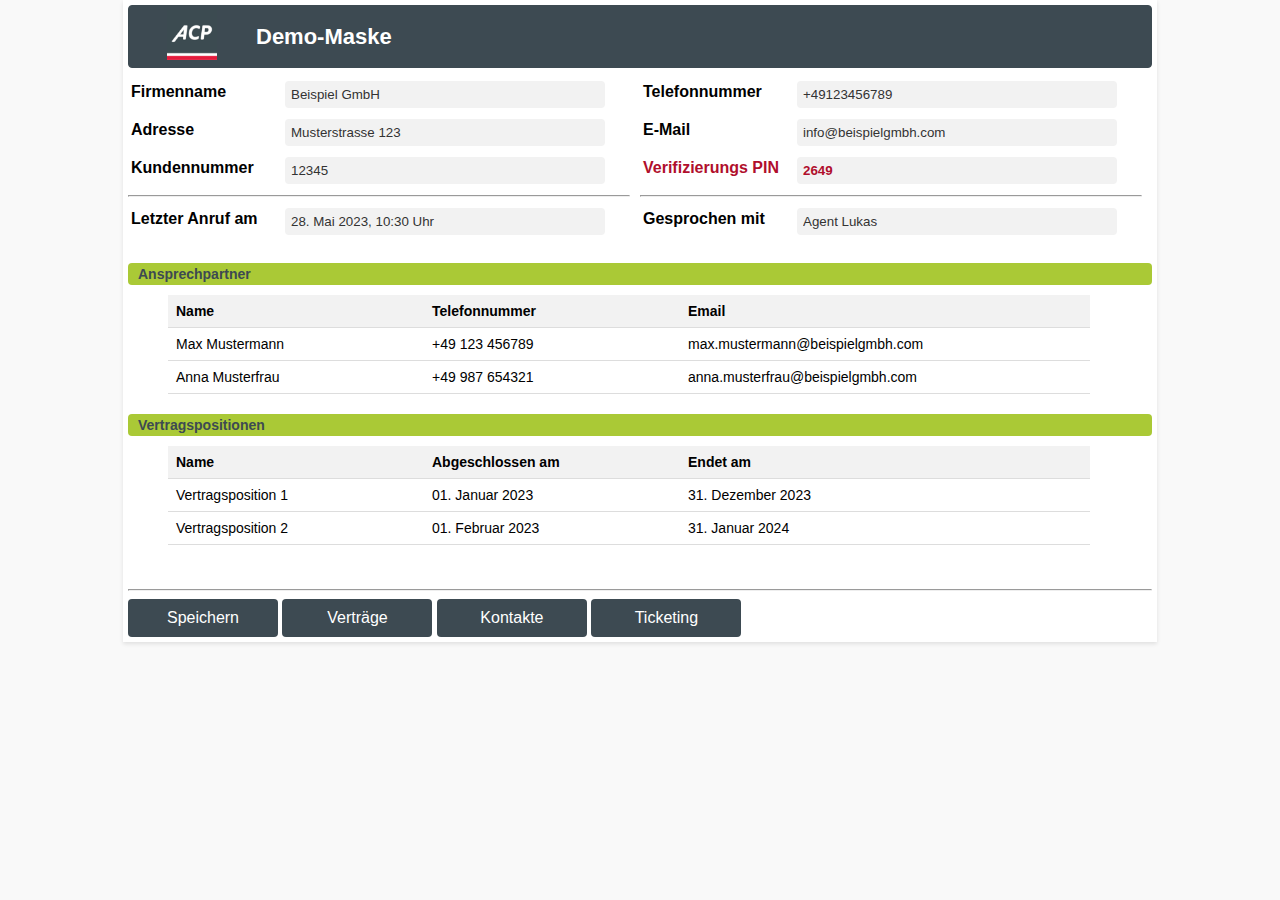
<file: Kunde.html>
<!DOCTYPE html>
<html>
<head>
  <title>ACP DemoCRM</title>
  <style>
    body {
      font-family: Arial, sans-serif;
      background-color: #f9f9f9;
      margin: 0;
      padding: 0;
    }

    .container {
      max-width: 1024px;
      margin: 0 auto;
      padding: 5px;
      background-color: #fff;
      box-shadow: 0 2px 4px rgba(0, 0, 0, 0.1);
    }

    .header {
      text-align: center;
      margin-bottom: 10px;
    }
	
	.myhead {
	  border: 1px solid #3D4A52;
	  background: #3D4A52;
	  color: #fff;
	  border-radius: 4px;
	}

    h1 {
      color: #fff;
	  font-size: 22px;
    }
	
	h2 {
      color: #3D4A52;
	  font-size: 14px;
	  font-weight: bold;
	  background-color: #AAC936;
	  padding: 3px;
	  padding-left: 10px;
	  border-radius: 4px;
    }

    .form-group {
      margin-bottom: 5px;
    }

    label {
      display: block;
      font-weight: bold;
	  font-size: 16px;
      margin-bottom: 5px;
	  display: inline-block;
    }

    .readonly-field {
      background-color: #f2f2f2;
      padding: 6px;
      border: none;
      border-radius: 4px;
      color: #333;
      width: 90%;
    }

    .readonly-field_bold {
      background-color: #f2f2f2;
      padding: 6px;
      border: none;
      border-radius: 4px;
      color: #b00e2c;
      font-weight: bold;
      width: 90%;
    }

    .sub-section {
      margin-top: 20px;
    }

    .sub-section h2 {
      /*color: #3D4A52;*/
      margin-bottom: 10px;
    }

    .contact-persons-table {
      width: 90%;
      border-collapse: collapse;
	  margin-left: 40px;
    }

    .contact-persons-table th{
      padding: 8px;
	  text-align: left;
      border-bottom: 1px solid #ddd;
	  font-size: 14px;
	  background-color: #f2f2f2;
    }
	
    .contact-persons-table td {
      padding: 8px;
	  text-align: left;
      border-bottom: 1px solid #ddd;
	  font-size: 14px;
    }

    button {
      background-color: #3D4A52;
      color: white;
      padding: 10px 20px;
      border: none;
      cursor: pointer;
      font-size: 16px;
      border-radius: 4px;
      transition: background-color 0.3s ease;
	  width: 150px;
    }

    button:hover {
      background-color: #AAC936;
	  color: #3D4A52;
	  font-weight: bold;
    }

    .column {
      width: 50%;
      float: left;
      box-sizing: border-box;
      padding-right: 10px;
    }

    @media (max-width: 600px) {
      .column {
        width: 100%;
        padding-right: 0;
      }
    }
  </style>
  <script>
    // Holt den gesamten Querystring der URL (param1=hallo&param2=echo)
    const queryString = window.location.search;
    
    // Extrahiert aus dem Querystring einzelne Parameter
    const urlParams = new URLSearchParams(queryString);
      
    // Liest mit .get() die Werte der Parameter aus
    const sAnrufer = urlParams.get('sAnrufer').replace("+", "%2B");
    
    //sAnrufer=sAnrufer.replace("+", "%2B");

    var DBconURL = 'https://webexdb.swsnet.de/rest/webexcc/a395418d-20c8-4b1b-b3a4-65081aeb359d?sAnrufer='+sAnrufer;

    var myHeaders = new Headers();
    myHeaders.append("Cookie", "JSESSIONID=30B05B948B696117347EA0E8774E0865");
    //myHeaders.append("Access-Control-Allow-Origin", "http://is-passau.de");

    var requestOptions = {
      method: 'GET',
      /*mode: "no-cors",*/
      headers: myHeaders,
      redirect: 'follow'
    };
    
    /*
    fetch(DBconURL, requestOptions)
      .then(result => {
        //alert(result);
        //document.getElementById("content").innerHTML = 'result: '+result;        
        document.getElementById("sanrufer").value = sAnrufer.replace("%2B", "+");
        alert('yeah');
                
        alert(response.json());
        console.log(response.json());
        
      })
      .catch(error => {
        document.getElementById("sanrufer").value = sAnrufer.replace("%2B", "+");
        alert('error', error);        
      });    
    */
    /*
    const response = fetch(DBconURL, requestOptions);
    const jsonData = response.json();
    alert(jsonData);
    */
    async function AskDBcon() 
    {
      try
      {
          const response = await fetch(DBconURL, requestOptions);
          const jsonData = await response.json();
          console.log(jsonData);

          document.getElementById("mylasttime").value = jsonData.mylasttime;
          document.getElementById("mylastagent").value = jsonData.sagentemail;
      }
      catch(error)
      {

      }
      document.getElementById("sanrufer").value = sAnrufer.replace("%2B", "+");
    }
    AskDBcon();    
    
  </script>
</head>
<body>
  <div class="container">
    <div class="header">
	  <!--<table class=myhead width="100%"><tr><td width=120><img src='https://wxcc1.demos.efa.ai/images/ACP_logo.png' border=0 width=50></td><td align=left><h1>Demo-Maske</h1></td></tr></table>-->
		<table class=myhead width="100%"><tr><td width=120><img src='https://griasbecka.github.io/WxCC_AI_Expert/ACP_logo.png' border=0 width=50></td><td align=left><h1>Demo-Maske</h1></td></tr></table>
    </div>
    <div class="upper-section">
      <div class="column">
        <form>
          <div class="form-group">
            <table border=0 width="100%"><tr><td width=150><label for="company">Firmenname</label></td><td><input type="text" id="company" name="company" class="readonly-field" value="Beispiel GmbH"></td></tr></table>
          </div>
          <div class="form-group">
            <table border=0 width="100%"><tr><td width=150><label for="company">Adresse</label></td><td><input type="text" id="company" name="company" class="readonly-field" value="Musterstrasse 123"></td></tr></table>			
          </div>
          <div class="form-group">
            <table border=0 width="100%"><tr><td width=150><label for="company">Kundennummer</label></td><td><input type="text" id="company" name="company" class="readonly-field" value="12345"></td></tr></table>
          </div>
          <hr>
          <div class="form-group">
            <table border=0 width="100%"><tr><td width=150><label for="company">Letzter Anruf am</label></td><td><input type="text" id="mylasttime" name="mylasttime" class="readonly-field" value="28. Mai 2023, 10:30 Uhr"></td></tr></table>
          </div>
        </form>
      </div>
      <div class="column">
        <form>
          <div class="form-group">		  
            <table border=0 width="100%"><tr><td width=150><label for="company">Telefonnummer</label></td><td><input type="text" id="sanrufer" name="sanrufer" class="readonly-field" value="+49123456789"></td></tr></table>
          </div>
          <div class="form-group">
            <table border=0 width="100%"><tr><td width=150><label for="company">E-Mail</label></td><td><input type="text" id="company" name="company" class="readonly-field" value="info@beispielgmbh.com"></td></tr></table>
          </div>
          <div class="form-group">
            <table border=0 width="100%"><tr><td width=150><label for="company"><font color=#b00e2c>Verifizierungs PIN</font></label></td><td><input type="text" id="company" name="company" class="readonly-field_bold" value="2649"></td></tr></table>
          </div>
          <hr>
          <div class="form-group">
            <table border=0 width="100%"><tr><td width=150><label for="company">Gesprochen mit</label></td><td><input type="text" id="mylastagent" name="mylastagent" class="readonly-field" value="Agent Lukas"></td></tr></table>
          </div>
        </form>
      </div>
      <div style="clear: both;"></div>
    </div>
    <div class="sub-section">
      <h2>Ansprechpartner</h2>
      <table class="contact-persons-table">
        <thead>
          <tr>
            <th width=240>Name</th>
            <th width=240>Telefonnummer</th>
            <th>Email</th>
          </tr>
        </thead>
        <tbody>
          <tr>
            <td>Max Mustermann</td>
            <td>+49 123 456789</td>
            <td>max.mustermann@beispielgmbh.com</td>
          </tr>
          <tr>
            <td>Anna Musterfrau</td>
            <td>+49 987 654321</td>
            <td>anna.musterfrau@beispielgmbh.com</td>
          </tr>
        </tbody>
      </table>
    </div>	
    <div class="sub-section">
      <h2>Vertragspositionen</h2>
      <table class="contact-persons-table">
        <thead>
          <tr>
            <th width=240>Name</th> 
            <th width=240>Abgeschlossen am</th>
            <th>Endet am</th>
          </tr>
        </thead>
        <tbody>
          <tr>
            <td>Vertragsposition 1</td>
            <td>01. Januar 2023</td>
            <td>31. Dezember 2023</td>
          </tr>
          <tr>
            <td>Vertragsposition 2</td>
            <td>01. Februar 2023</td>
            <td>31. Januar 2024</td>
          </tr>
        </tbody>
      </table>
    </div>
	<br><br><hr>
    <div class="footer">
      <button type="submit" disabled>Speichern</button> <button type="submit" disabled>Vertr&auml;ge</button> <button type="submit" disabled>Kontakte</button> <button type="submit" disabled>Ticketing</button>
    </div>
  </div>
  <div id="content"></div>
</body>
</html>
</file>
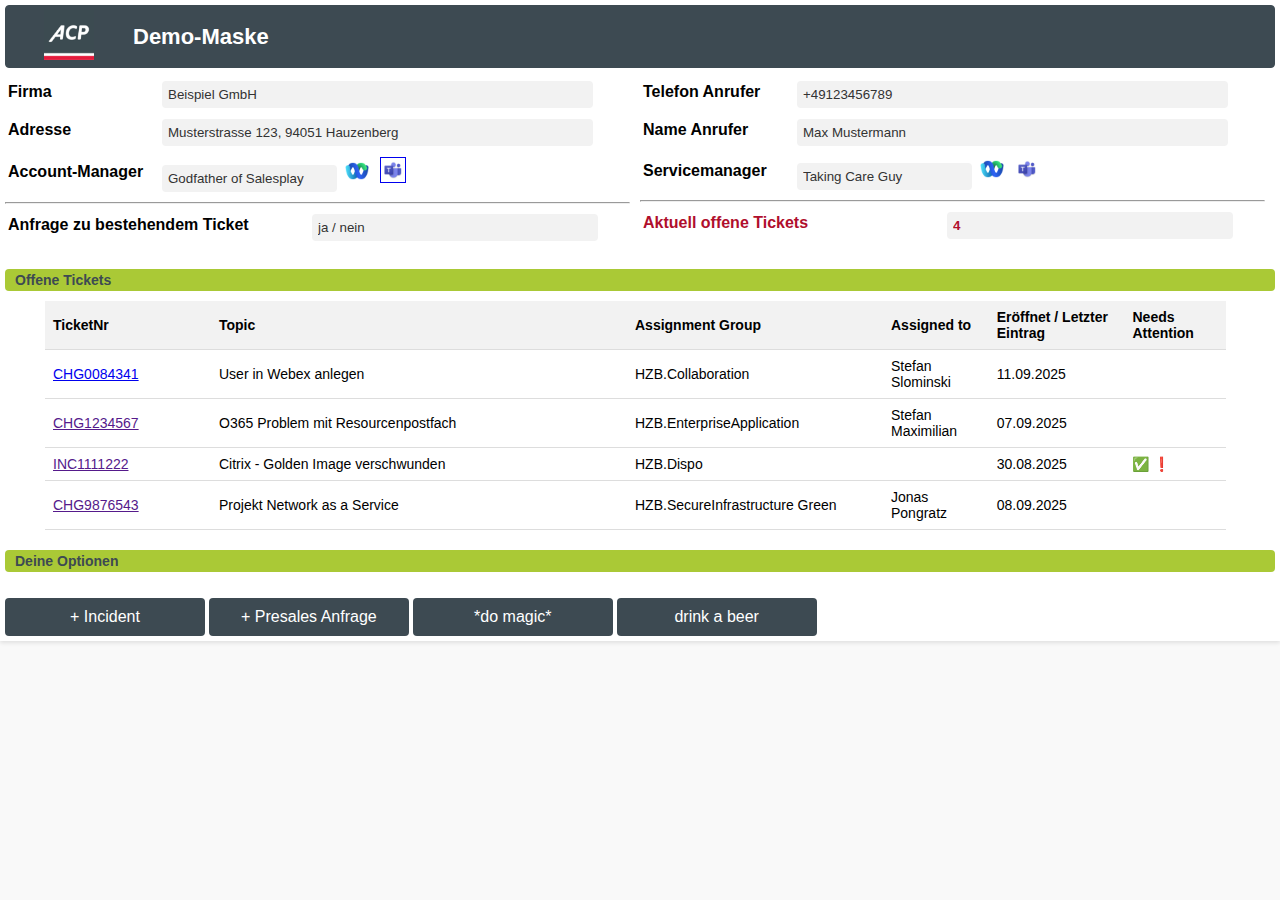
<file: snow.html>
<!DOCTYPE html>
<html>
<head>
  <title>ACP DemoCRM</title>
  <style>
    body {
      font-family: Arial, sans-serif;
      background-color: #f9f9f9;
      margin: 0;
      padding: 0;
	  font-size: 14px;
    }

    .container {
      max-width: 1600px;
      margin: 0 auto;
      padding: 5px;
      background-color: #fff;
      box-shadow: 0 2px 4px rgba(0, 0, 0, 0.1);
    }

    .header {
      text-align: center;
      margin-bottom: 10px;
    }
	
	.myhead {
	  border: 1px solid #3D4A52;
	  background: #3D4A52;
	  color: #fff;
	  border-radius: 4px;
	}

    h1 {
      color: #fff;
	  font-size: 22px;
    }
	
	h2 {
      color: #3D4A52;
	  font-size: 14px;
	  font-weight: bold;
	  background-color: #AAC936;
	  padding: 3px;
	  padding-left: 10px;
	  border-radius: 4px;
    }

    .form-group {
      margin-bottom: 5px;
    }

    label {
      display: block;
      font-weight: bold;
	  font-size: 16px;
      margin-bottom: 5px;
	  display: inline-block;
    }

    .readonly-field {
      background-color: #f2f2f2;
      padding: 6px;
      border: none;
      border-radius: 4px;
      color: #333;
      width: 90%;
    }
	
	.readonly-field-small {
      background-color: #f2f2f2;
      padding: 6px;
      border: none;
      border-radius: 4px;
      color: #333;
      width: 87%;
    }
	
	.readonly-field-extrasmall {
      background-color: #f2f2f2;
      padding: 6px;
      border: none;
      border-radius: 4px;
      color: #333;
      width: 35%;
    }

    .readonly-field_bold {
      background-color: #f2f2f2;
      padding: 6px;
      border: none;
      border-radius: 4px;
      color: #b00e2c;
      font-weight: bold;
      width: 90%;
    }
	
	.readonly-field_bold-small {
      background-color: #f2f2f2;
      padding: 6px;
      border: none;
      border-radius: 4px;
      color: #b00e2c;
      font-weight: bold;
      width: 87%;
    }

    .sub-section {
      margin-top: 20px;
    }

    .sub-section h2 {
      /*color: #3D4A52;*/
      margin-bottom: 10px;
    }

    .contact-persons-table {
      width: 93%;
      border-collapse: collapse;
	  margin-left: 40px;
    }

    .contact-persons-table th{
      padding: 8px;
	  text-align: left;
      border-bottom: 1px solid #ddd;
	  font-size: 14px;
	  background-color: #f2f2f2;
    }
	
    .contact-persons-table td {
      padding: 8px;
	  text-align: left;
      border-bottom: 1px solid #ddd;
	  font-size: 14px;
	  vertical-align: middle;
    }

    button {
      background-color: #3D4A52;
      color: white;
      padding: 10px 20px;
      border: none;
      cursor: pointer;
      font-size: 16px;
      border-radius: 4px;
      transition: background-color 0.3s ease;
	  width: 200px;
    }

    button:hover {
      background-color: #AAC936;
	  color: #3D4A52;
	  font-weight: bold;
    }

    .column {
      width: 50%;
      float: left;
      box-sizing: border-box;
      padding-right: 10px;
    }

    @media (max-width: 600px) {
      .column {
        width: 100%;
        padding-right: 0;
      }
    }
  </style>
  <script>
    // Holt den gesamten Querystring der URL (param1=hallo&param2=echo)
    const queryString = window.location.search;
    
    // Extrahiert aus dem Querystring einzelne Parameter
    const urlParams = new URLSearchParams(queryString);
      
    // Liest mit .get() die Werte der Parameter aus
    const sAnrufer = urlParams.get('sAnrufer').replace("+", "%2B");
    
    //sAnrufer=sAnrufer.replace("+", "%2B");

    var DBconURL = 'https://webexdb.swsnet.de/rest/webexcc/a395418d-20c8-4b1b-b3a4-65081aeb359d?sAnrufer='+sAnrufer;

    var myHeaders = new Headers();
    myHeaders.append("Cookie", "JSESSIONID=30B05B948B696117347EA0E8774E0865");
    //myHeaders.append("Access-Control-Allow-Origin", "http://is-passau.de");

    var requestOptions = {
      method: 'GET',
      /*mode: "no-cors",*/
      headers: myHeaders,
      redirect: 'follow'
    };
    
    /*
    fetch(DBconURL, requestOptions)
      .then(result => {
        //alert(result);
        //document.getElementById("content").innerHTML = 'result: '+result;        
        document.getElementById("sanrufer").value = sAnrufer.replace("%2B", "+");
        alert('yeah');
                
        alert(response.json());
        console.log(response.json());
        
      })
      .catch(error => {
        document.getElementById("sanrufer").value = sAnrufer.replace("%2B", "+");
        alert('error', error);        
      });    
    */
    /*
    const response = fetch(DBconURL, requestOptions);
    const jsonData = response.json();
    alert(jsonData);
    */
    async function AskDBcon() 
    {
      try
      {
		/*
          const response = await fetch(DBconURL, requestOptions);
          const jsonData = await response.json();
          console.log(jsonData);
		*/
          document.getElementById("mylasttime").value = jsonData.mylasttime;
          document.getElementById("mylastagent").value = jsonData.sagentemail;
      }
      catch(error)
      {

      }
      document.getElementById("sanrufer").value = sAnrufer.replace("%2B", "+");
    }
    AskDBcon();    
    
  </script>
</head>
<body>
  <div class="container">
    <div class="header">
	  <!--<table class=myhead width="100%"><tr><td width=120><img src='https://wxcc1.demos.efa.ai/images/ACP_logo.png' border=0 width=50></td><td align=left><h1>Demo-Maske</h1></td></tr></table>-->
		<table class=myhead width="100%"><tr><td width=120><img src='https://griasbecka.github.io/WxCC_AI_Expert/ACP_logo.png' border=0 width=50></td><td align=left><h1>Demo-Maske</h1></td></tr></table>
    </div>
    <div class="upper-section">
      <div class="column">
        <form>
          <div class="form-group">
            <table border=0 width="100%"><tr><td width=150><label for="company">Firma</label></td><td><input type="text" id="company" name="company" class="readonly-field" value="Beispiel GmbH"></td></tr></table>
          </div>
          <div class="form-group">
            <table border=0 width="100%"><tr><td width=150><label for="company">Adresse</label></td><td><input type="text" id="company" name="company" class="readonly-field" value="Musterstrasse 123, 94051 Hauzenberg"></td></tr></table>			
          </div>	
		  <div class="form-group">
            <table border=0 width="100%"><tr><td width=150><label for="company">Account-Manager</label></td><td valign=middle><input type="text" id="mylasttime" name="mylasttime" class="readonly-field-extrasmall" value="Godfather of Salesplay">
				&nbsp;<a href='webexteams://im?email=stefan.slominski@acp.de'><img src='webex.png' border=0 width=24></a>
				&nbsp;&nbsp;<a href='https://teams.microsoft.com/l/chat/0/0?users=stefan.slominski@acp.de' target=_blank><img src='teams.png' border=1 width=24></a>
			</td></tr></table>
          </div>		  
			<hr>		  
          <div class="form-group">
            <table border=0 width="100%"><tr><td width=300><label for="company">Anfrage zu bestehendem Ticket</label></td><td><input type="text" id="company" name="company" class="readonly-field-small" value="ja / nein"></td></tr></table>
          </div> 
        </form>
      </div>
      <div class="column">
        <form>
          <div class="form-group">		  
            <table border=0 width="100%"><tr><td width=150><label for="company">Telefon Anrufer</label></td><td><input type="text" id="sanrufer" name="sanrufer" class="readonly-field" value="+49123456789"></td></tr></table>
          </div>
          <div class="form-group">
            <table border=0 width="100%"><tr><td width=150><label for="company">Name Anrufer</label></td><td><input type="text" id="company" name="company" class="readonly-field" value="Max Mustermann"></td></tr></table>
          </div>		  
          <div class="form-group">
            <table border=0 width="100%"><tr><td width=150><label for="company">Servicemanager</label></td><td><input type="text" id="mylastagent" name="mylastagent" class="readonly-field-extrasmall" value="Taking Care Guy">
				&nbsp;<a href='webexteams://im?email=stefan.slominski@acp.de'><img src='webex.png' border=0 width=24></a>
				&nbsp;&nbsp;<a href='https://teams.microsoft.com/l/chat/0/0?users=stefan.slominski@acp.de' target=_blank><img src='teams.png' border=0 width=24></a>
			</td></tr></table>
          </div>
			<hr>
          <div class="form-group">
            <table border=0 width="100%"><tr><td width=300><label for="company"><font color=#b00e2c>Aktuell offene Tickets</font></label></td><td><input type="text" id="company" name="company" class="readonly-field_bold-small" value="4"></td></tr></table>
          </div>
        </form>
      </div>
      <div style="clear: both;"></div>
    </div>
    <div class="sub-section">
      <h2>Offene Tickets</h2>
      <table class="contact-persons-table">
        <thead>
          <tr>
            <th width=150>TicketNr</th>
			<th width=400>Topic</th>
            <th width=240>Assignment Group</th>
            <th>Assigned to</th>
			<th>Eröffnet / Letzter Eintrag</th>
			<th>Needs Attention</th>
          </tr>
        </thead>
        <tbody>
          <tr>
            <td><a href='https://acpprod.service-now.com/change_request.do?sys_id=1daae53283db5e50f5ae9cdfeeaad32c&sysparm_record_target=task&sysparm_record_row=5&sysparm_record_rows=8&sysparm_record_list=active%3Dtrue%5Eassigned_toDYNAMIC90d1921e5f510100a9ad2572f2b477fe%5EstateNOT+IN3%2C4%2C7%2C8%2C5%2C6%5EORDERBYshort_description' target='_blank'>CHG0084341</a></td>
            <td>User in Webex anlegen</td>
            <td>HZB.Collaboration</td>
			<td>Stefan Slominski</td>
			<td>11.09.2025</td>
			<td></td>
          </tr>
          <tr>
            <td><a href='' target='_blank'>CHG1234567</a></td>
            <td>O365 Problem mit Resourcenpostfach</td>
            <td>HZB.EnterpriseApplication</td>
			<td>Stefan Maximilian</td>
			<td>07.09.2025</td>
			<td></td>
          </tr>
		  <tr>
            <td><a href='' target='_blank'>INC1111222</a></td>
            <td>Citrix - Golden Image verschwunden</td>
            <td>HZB.Dispo</td>
			<td></td>
			<td>30.08.2025</td>
			<td>&#9989; &#10071;</td>
          </tr>
		  <tr>
            <td><a href='' target='_blank'>CHG9876543</a></td>
            <td>Projekt Network as a Service</td>
            <td>HZB.SecureInfrastructure Green</td>
			<td>Jonas Pongratz</td>
			<td>08.09.2025</td>
			<td></td>
          </tr>
        </tbody>
      </table>
    </div>	
    <div class="sub-section">
      <h2>Deine Optionen</h2>
      <!--
	  <table class="contact-persons-table">
        <thead>
          <tr>
            <th width=240>Name</th> 
            <th width=240>Abgeschlossen am</th>
            <th>Endet am</th>
          </tr>
        </thead>
        <tbody>
          <tr>
            <td>Vertragsposition 1</td>
            <td>01. Januar 2023</td>
            <td>31. Dezember 2099</td>
          </tr>
          <tr>
            <td>Vertragsposition 2</td>
            <td>01. Februar 2024</td>
            <td>31. Januar 2099</td>
          </tr>
        </tbody>
      </table>
	  -->
    </div>
	<br>
    <div class="footer">
      <button type="submit" disabled>+ Incident</button> 
	  <button type="submit" disabled>+ Presales Anfrage</button> 
	  <button type="submit" disabled>*do magic*</button> 
	  <button type="submit" disabled>drink a beer</button>
    </div>
  </div>
  <div id="content"></div>
</body>
</html>
</file>
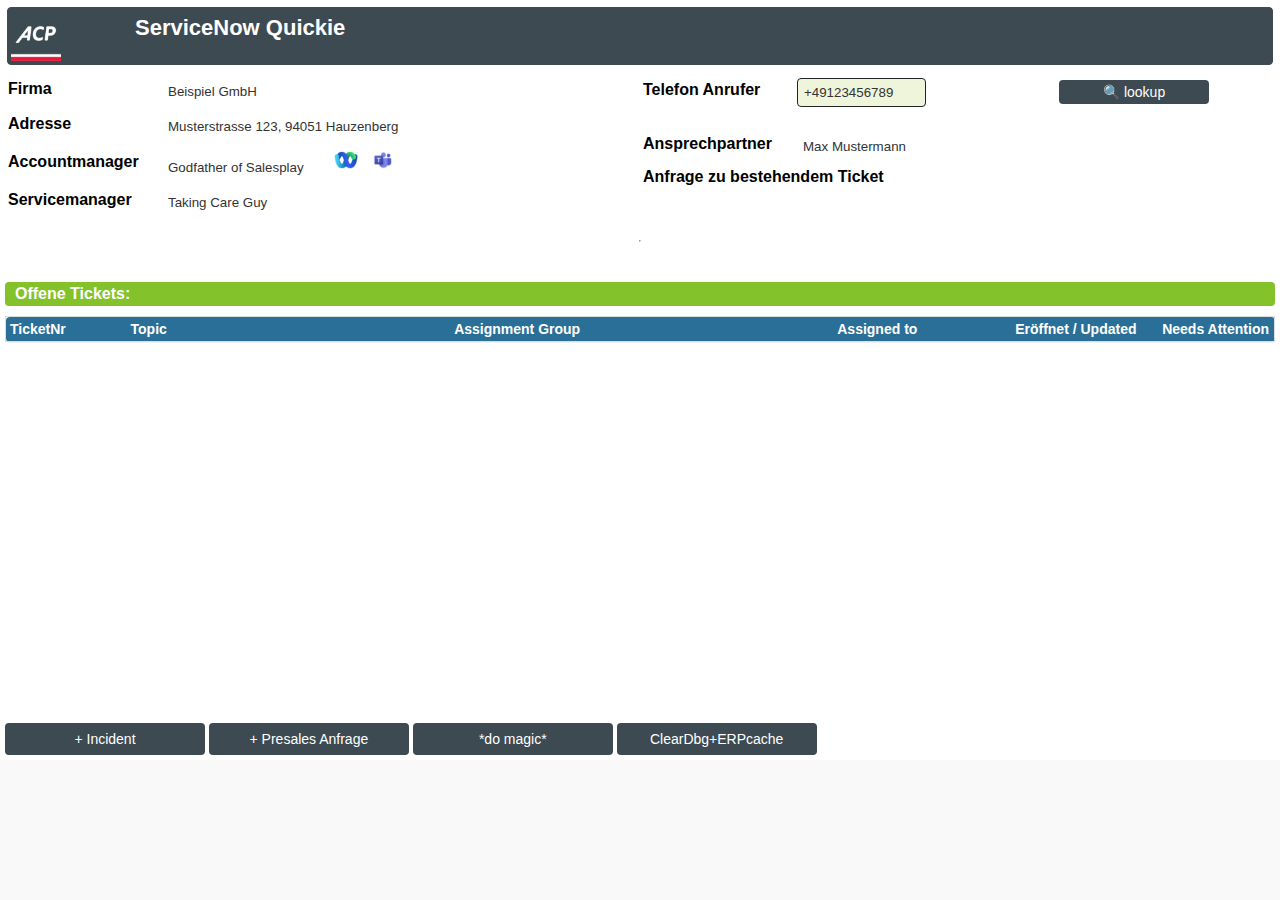
<file: snow_fragment.html>
<head>  
  <link rel="stylesheet" href="https://griasbecka.github.io/WxCC_AI_Expert/snow_quickie.css">
  <script>
        
  </script>
</head>
<body>
  <div class="container">
    <div class="header">
	  <!--<table class=myhead width="100%"><tr><td width=120><img src='https://wxcc1.demos.efa.ai/images/ACP_logo.png' border=0 width=50></td><td align=left><h1>Demo-Maske</h1></td></tr></table>-->
		<table class=myhead width="100%"><tr><td width=120><img src='https://griasbecka.github.io/WxCC_AI_Expert/ACP_logo.png' border=0 width=50></td><td align=left><h1>ServiceNow Quickie</h1></td></tr></table>
    </div>
    <div class="upper-section">
      <div class="column">
        <form>
          <div class="form-group">
            <table border=0 width="100%"><tr><td width=150><label for="kundenname">Firma</label></td><td><input type="text" id="kundenname" name="kundenname" class="readonly-field" value="Beispiel GmbH" readonly></td></tr></table>
          </div>
          <div class="form-group">
            <table border=0 width="100%"><tr><td width=150><label for="adresse">Adresse</label></td><td><input type="text" id="adresse" name="adresse" class="readonly-field" value="Musterstrasse 123, 94051 Hauzenberg" readonly></td></tr></table>			
          </div>	
		  <div class="form-group">
            <table border=0 width="100%"><tr><td width=150><label for="accountManager">Accountmanager</label></td><td><input type="text" id="accountManager" name="accountManager" class="readonly-field-extrasmall" value="Godfather of Salesplay" readonly>
				&nbsp;<a href='webexteams://im?email=stefan.slominski@acp.de'><img src='https://griasbecka.github.io/WxCC_AI_Expert/webex.png' border=0 width=24></a>
				&nbsp;&nbsp;<a href='https://teams.microsoft.com/l/chat/0/0?users=stefan.slominski@acp.de' target=_blank><img src='https://griasbecka.github.io/WxCC_AI_Expert/teams.png' width=24></a>
			</td></tr></table>
          </div>		  
		  <div class="form-group">
            <table border=0 width="100%">
			<tr>
				<td width=150><label for="serviceManager">Servicemanager</label></td>
				<td><input type="text" id="serviceManager" name="serviceManager" class="readonly-field-extrasmall" value="Taking Care Guy" readonly>
					&nbsp;
					<div class="icon-box" id="sm_contact_wbx" style="display: inline-block;vertical-align: middle;"></div>
					<div class="icon-box" id="sm_contact_msft"></div>
			    <!--<td></td>-->
			</td></tr></table>
          </div>	            
        </form>
      </div>
      <div class="column">
        <form>
          <div class="form-group">		  
            <table border=0 width="100%">
				<tr>
					<td width=150><label for="company">Telefon Anrufer</label></td>
					<td><input type="text" id="sanrufer" name="sanrufer" class="input-field-phonenr" value="+49123456789"></td>
					<td><button type="button" class="small" id='lookup' name='lookup'>&#128269;&nbsp;lookup</button></td>
				</tr></table>
          </div>
		  <div class="form-group" height="100">&nbsp;</div>
          <div class="form-group">
            <table border=0 width="100%"><tr><td width=150><label for="ansprechpartner">Ansprechpartner</label></td><td><input type="text" id="ansprechpartner" name="ansprechpartner" class="readonly-field" value="Max Mustermann" readonly></td></tr></table>
          </div>		  
          <div class="form-group">
            <table border=0 width="100%">
			<tr>
				<td width=300><label for="company">Anfrage zu bestehendem Ticket</label></td>
				<!--<td><input type="text" id="existTicket" name="existTicket" class="readonly-field-small" value="ja / nein" readonly></td>-->
				<td><div id="existTicket" name="existTicket"></div></td>
			</tr></table>
          </div> 		  
        </form>
      </div>
      <div style="clear: both;"></div>
    </div>
	<hr>
    <div class="sub-section">
      <h2 style="display: flex; gap: 8px; align-items: center;">Offene Tickets:&nbsp;<span id="ticketCount"></span></h2>	  
      <table class="ticket-table" id="openTickets" border=0>
        <thead>
          <tr>
            <th width=150 data-type="text">TicketNr</th>
			<th width=500 data-type="text">Topic</th>
            <th width=300 data-type="text" style="text-align:left">Assignment Group</th>
            <th width=400 data-type="text" style="text-align:right">Assigned to&nbsp;&nbsp;&nbsp;&nbsp;&nbsp;&nbsp;</th>
			<th class="icon" data-sortable="false"></th>
			<th class="icon" data-sortable="false"></th>
			<th width=220 data-type="date" style="text-align:center">Eröffnet / Updated</th>
			<th width=140 data-type="text" style="text-align:center">Needs Attention</th>
          </tr>
        </thead>
        <tbody>
		<!--
          <tr>
            <td><a href='https://acpprod.service-now.com/change_request.do?sys_id=1daae53283db5e50f5ae9cdfeeaad32c&sysparm_record_target=task&sysparm_record_row=5&sysparm_record_rows=8&sysparm_record_list=active%3Dtrue%5Eassigned_toDYNAMIC90d1921e5f510100a9ad2572f2b477fe%5EstateNOT+IN3%2C4%2C7%2C8%2C5%2C6%5EORDERBYshort_description' target='_blank'>CHG0084341</a></td>
            <td>User in Webex anlegen</td>
            <td>HZB.Collaboration</td>
			<td>Stefan Slominski</td>
			<td>11.09.2025</td>
			<td></td>
          </tr>
          <tr>
            <td><a href='' target='_blank'>CHG1234567</a></td>
            <td>O365 Problem mit Resourcenpostfach</td>
            <td>HZB.EnterpriseApplication</td>
			<td>Stefan Maximilian</td>
			<td>07.09.2025</td>
			<td></td>
          </tr>
		  <tr>
            <td><a href='' target='_blank'>INC1111222</a></td>
            <td>Citrix - Golden Image verschwunden</td>
            <td>HZB.Dispo</td>
			<td></td>
			<td>30.08.2025</td>
			<td>&#9989; &#10071;</td>
          </tr>
		  <tr>
            <td><a href='' target='_blank'>CHG9876543</a></td>
            <td>Projekt Network as a Service</td>
            <td>HZB.SecureInfrastructure Green</td>
			<td>Jonas Pongratz</td>
			<td>08.09.2025</td>
			<td></td>
          </tr>
		  
		  
		  
		  <tr>
            <td><a href='https://acpprod.service-now.com/change_request.do?sys_id=1daae53283db5e50f5ae9cdfeeaad32c&sysparm_record_target=task&sysparm_record_row=5&sysparm_record_rows=8&sysparm_record_list=active%3Dtrue%5Eassigned_toDYNAMIC90d1921e5f510100a9ad2572f2b477fe%5EstateNOT+IN3%2C4%2C7%2C8%2C5%2C6%5EORDERBYshort_description' target='_blank'>CHG0084341</a></td>
            <td>User in Webex anlegen</td>
            <td>HZB.Collaboration</td>
			<td>Stefan Slominski</td>
			<td>11.09.2025</td>
			<td></td>
          </tr>
          <tr>
            <td><a href='' target='_blank'>CHG1234567</a></td>
            <td>O365 Problem mit Resourcenpostfach</td>
            <td>HZB.EnterpriseApplication</td>
			<td>Stefan Maximilian</td>
			<td>07.09.2025</td>
			<td></td>
          </tr>
		  <tr>
            <td><a href='' target='_blank'>INC1111222</a></td>
            <td>Citrix - Golden Image verschwunden</td>
            <td>HZB.Dispo</td>
			<td></td>
			<td>30.08.2025</td>
			<td>&#9989; &#10071;</td>
          </tr>
		  <tr>
            <td><a href='' target='_blank'>CHG9876543</a></td>
            <td>Projekt Network as a Service</td>
            <td>HZB.SecureInfrastructure Green</td>
			<td>Jonas Pongratz</td>
			<td>08.09.2025</td>
			<td></td>
          </tr>
		  -->
        </tbody>
      </table>
    </div>	
	<br>
    <div class="sub-section">
      <!--<h2>Deine Optionen</h2>-->
    </div>	
    <div class="footer">
      <button type="submit" disabled>+ Incident</button> 
	  <button type="submit" disabled>+ Presales Anfrage</button> 
	  <button type="submit" disabled>*do magic*</button> 
	  <button type="button" id='cleardebug' name='cleardebug'>ClearDbg+ERPcache</button>
    </div>
  </div>
  <div id="content"></div>
</body>
</file>
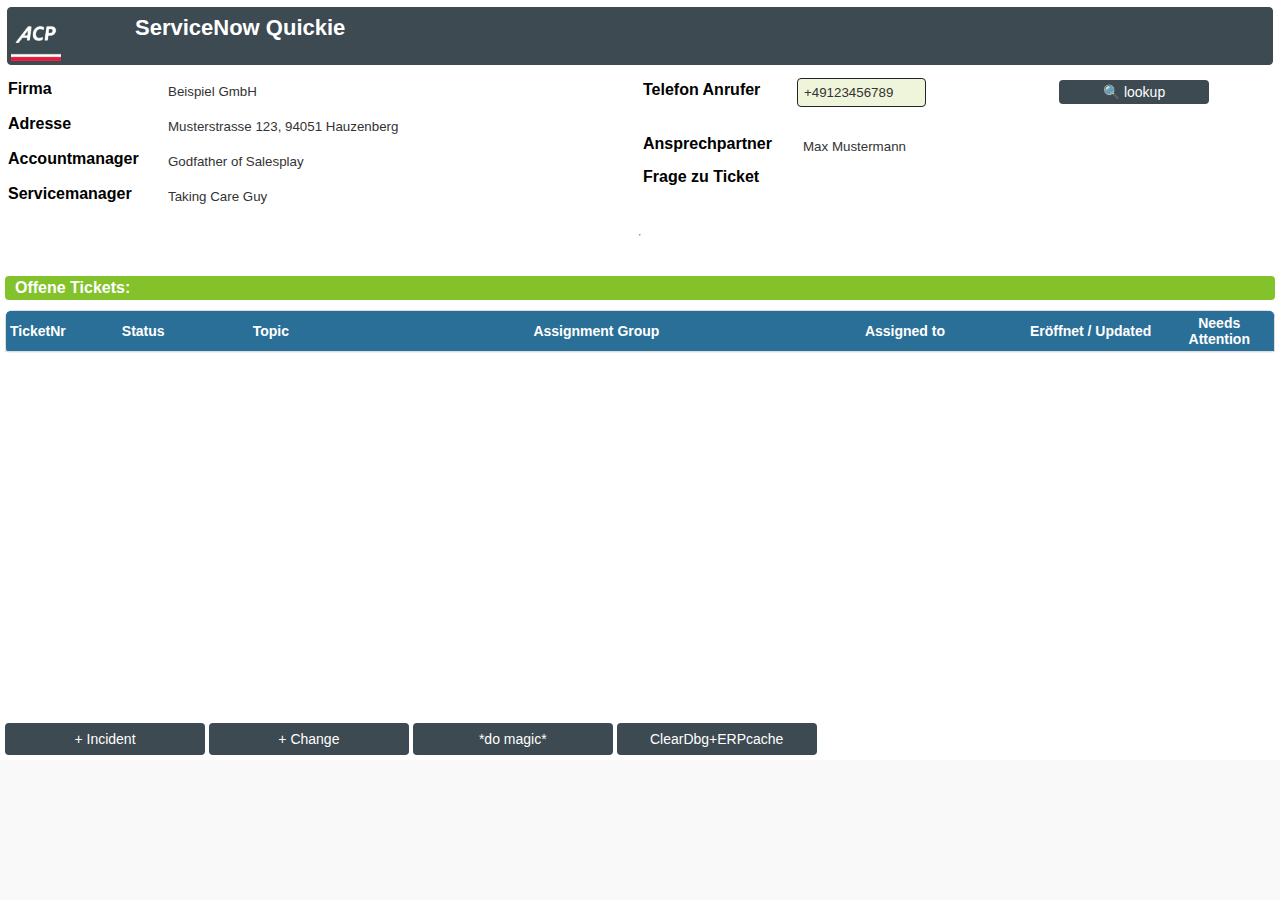
<file: snow_fragment_Buttons_unten.html>
<head>  
  <link rel="stylesheet" href="https://griasbecka.github.io/WxCC_AI_Expert/snow_quickie.css">
  <script>
        
  </script>
</head>
<body>
  <div class="container">
    <div class="header">
	  <!--<table class=myhead width="100%"><tr><td width=120><img src='https://wxcc1.demos.efa.ai/images/ACP_logo.png' border=0 width=50></td><td align=left><h1>Demo-Maske</h1></td></tr></table>-->
		<table class=myhead width="100%"><tr><td width=120><img src='https://griasbecka.github.io/WxCC_AI_Expert/ACP_logo.png' border=0 width=50></td><td align=left><h1>ServiceNow Quickie</h1></td></tr></table>
    </div>
    <div class="upper-section">
      <div class="column">
        <form>
          <div class="form-group">
            <table border=0 width="100%"><tr><td width=150><label for="kundenname">Firma</label></td><td><input type="text" id="kundenname" name="kundenname" class="readonly-field" value="Beispiel GmbH" readonly></td></tr></table>
          </div>
          <div class="form-group">
            <table border=0 width="100%"><tr><td width=150><label for="adresse">Adresse</label></td><td><input type="text" id="adresse" name="adresse" class="readonly-field" value="Musterstrasse 123, 94051 Hauzenberg" readonly></td></tr></table>			
          </div>	
		  <div class="form-group">
            <table border=0 width="100%">
			<tr>
				<td width=150><label for="accountManager">Accountmanager</label></td>
				<td><input type="text" id="accountManager" name="accountManager" class="readonly-field-extrasmall" value="Godfather of Salesplay" readonly>
				
					<div class="icon-box" id="am_contact_wbx" style="display: inline-block;vertical-align: middle;"></div>
					<div class="icon-box" id="am_contact_msft" style="display: inline-block;vertical-align: middle;"></div>
					
			</td></tr></table>
          </div>		  
		  <div class="form-group">
            <table border=0 width="100%">
			<tr>
				<td width=150><label for="serviceManager">Servicemanager</label></td>
				<td><input type="text" id="serviceManager" name="serviceManager" class="readonly-field-extrasmall" value="Taking Care Guy" readonly>
					
					<div class="icon-box" id="sm_contact_wbx" style="display: inline-block;vertical-align: middle;"></div>
					<div class="icon-box" id="sm_contact_msft" style="display: inline-block;vertical-align: middle;"></div>
			    <!--<td></td>-->
			</td></tr></table>
          </div>	            
        </form>
      </div>
      <div class="column">
        <form>
          <div class="form-group">		  
            <table border=0 width="100%">
				<tr>
					<td width=150><label for="company">Telefon Anrufer</label></td>
					<td><input type="text" id="sanrufer" name="sanrufer" class="input-field-phonenr" value="+49123456789"></td>
					<td><button type="button" class="small" id='lookup' name='lookup'>&#128269;&nbsp;lookup</button></td>
				</tr></table>
          </div>
		  <div class="form-group" height="100">&nbsp;</div>
          <div class="form-group">
            <table border=0 width="100%">
			<tr>
				<td width=150><label for="ansprechpartner">Ansprechpartner</label></td>
				<td><input type="text" id="ansprechpartner" name="ansprechpartner" class="readonly-field" value="Max Mustermann" readonly></td></tr></table>
          </div>		  
          <div class="form-group">
            <table border=0 width="100%">
			<tr>
				<td width=156><label for="company">Frage zu Ticket</label></td>
				<!--<td><input type="text" id="existTicket" name="existTicket" class="readonly-field-small" value="ja / nein" readonly></td>-->
				<td><div id="existTicket" name="existTicket"></div></td>
			</tr></table>
          </div> 		  
        </form>
      </div>
      <div style="clear: both;"></div>
    </div>
	<hr>
    <div class="sub-section">
      <h2 style="display: flex; gap: 8px; align-items: center;">Offene Tickets:&nbsp;<span id="ticketCount"></span></h2>
	  <div class="table-scroll">
		  <table class="ticket-table" id="openTickets" border=0>
			<thead>
			  <tr>
				<th width=150 data-type="text">TicketNr</th>
				<th width=200 data-type="text">Status</th>
				<th width=500 data-type="text">Topic</th>
				<th width=300 data-type="text" style="text-align:left">Assignment Group</th>
				<th width=400 data-type="text" style="text-align:right">Assigned to&nbsp;&nbsp;&nbsp;&nbsp;&nbsp;&nbsp;</th>
				<th class="icon" data-sortable="false"></th>
				<th class="icon" data-sortable="false"></th>
				<th width=220 data-type="date" style="text-align:center">Eröffnet / Updated</th>
				<th width=140 data-type="text" style="text-align:center">Needs Attention</th>
			  </tr>
			</thead>
			<tbody>
			
			</tbody>
		  </table>
		</div>
    </div>	
    <div class="footer">
      <button type="button" id="create_inc" name="create_inc">+ Incident</button> 
	  <button type="button" id="create_chg" name="create_chg">+ Change</button> 
	  <button type="button" id="doMagic" name="doMagic">*do magic*</button> 
	  <button type="button" id='cleardebug' name='cleardebug'>ClearDbg+ERPcache</button>
    </div>
  </div>
  <div id="content"></div>
  
  
    <!-- Modal (startet unsichtbar) -->
	<div class="modal" id="magicModal" aria-hidden="true">
	  <div class="modal__backdrop" data-close></div>
	  <div class="modal__panel" role="dialog" aria-modal="true" aria-labelledby="magicTitle">
		<div class="modal__header">
		  <h3 id="magicTitle">Magic-Aktion</h3>
		  <button class="modal__close" type="button" title="Schließen" data-close>×</button>
		</div>

		<form id="magicForm" class="modal__body">
		  <!-- Mehrere Eingabefelder -->
		  <label>Feld A
			<input type="text" name="feldA" placeholder="Text eingeben">
		  </label>

		  <label>Feld B
			<input type="text" name="feldB" placeholder="Text eingeben">
		  </label>

		  <label>Feld C
			<input type="text" name="feldC" placeholder="Text eingeben">
		  </label>

		  <!-- 3 Dropdowns -->
		  <label>Auswahl 1
			<select name="dd1">
			  <option value="">Bitte wählen…</option>
			  <option>Option 1</option>
			  <option>Option 2</option>
			</select>
		  </label>

		  <label>Auswahl 2
			<select name="dd2">
			  <option value="">Bitte wählen…</option>
			  <option>A</option>
			  <option>B</option>
			</select>
		  </label>

		  <label>Auswahl 3
			<select name="dd3">
			  <option value="">Bitte wählen…</option>
			  <option>X</option>
			  <option>Y</option>
			</select>
		  </label>

		  <!-- 2 Checkboxen -->
		  <label class="chk">
			<input type="checkbox" name="cb1"> Option aktivieren
		  </label>
		  <label class="chk">
			<input type="checkbox" name="cb2"> Benachrichtigung senden
		  </label>

		  <!-- Actions -->
		  <div class="modal__actions">
			<button type="button" data-close>Abbrechen</button>
			<button type="submit" class="primary">Abschicken</button>
		  </div>
		</form>
	  </div>
	</div>
</body>
</file>
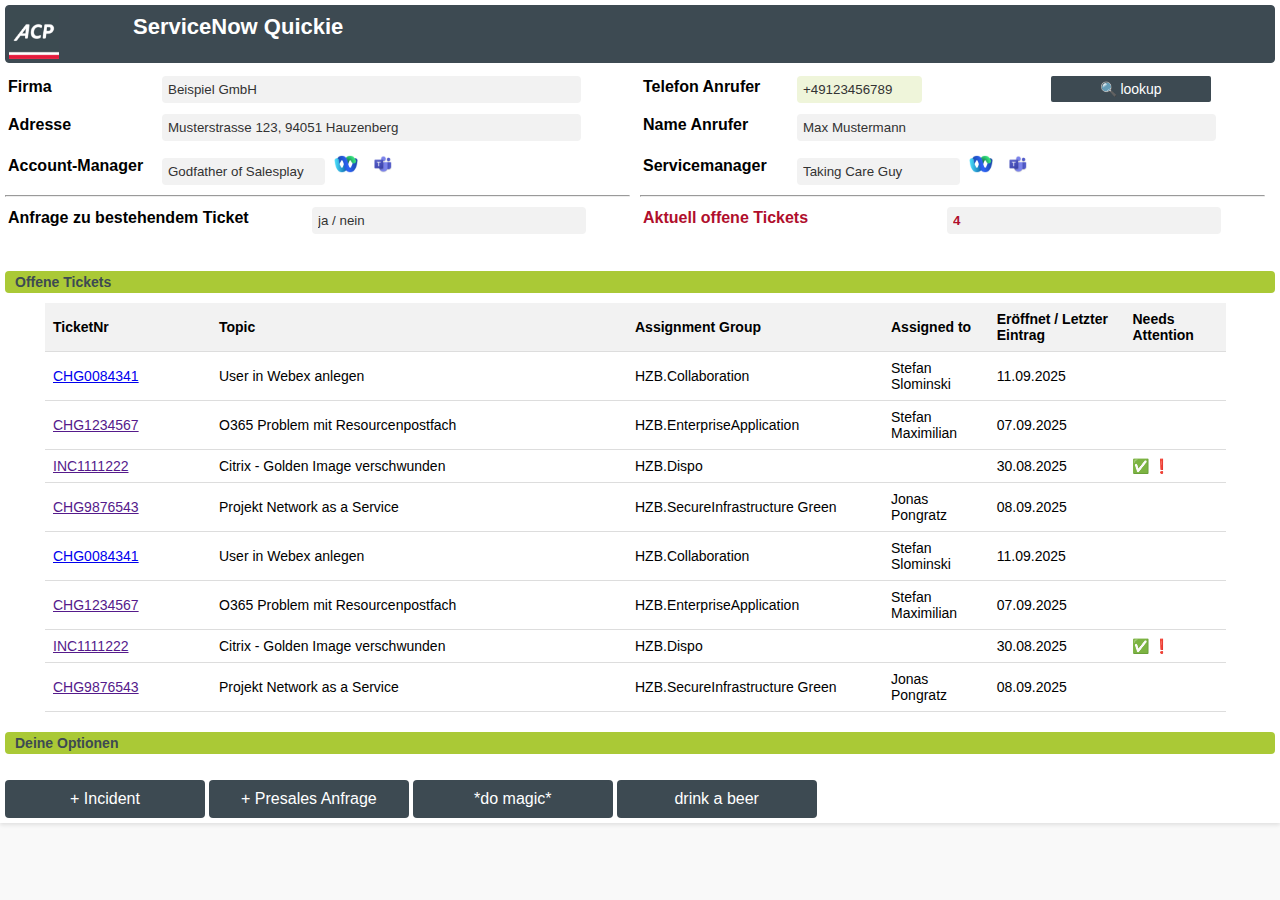
<file: snow_fragment_incl_DBcon.html>
<style>
    body {
      font-family: Arial, sans-serif;
      background-color: #f9f9f9;
      margin: 0;
      padding: 0;
	  font-size: 14px;
    }

    .container {
      max-width: 1600px;
      margin: 0 auto;
      padding: 5px;
      background-color: #fff;
      box-shadow: 0 2px 4px rgba(0, 0, 0, 0.1);
    }

    .header {
      text-align: center;
      margin-bottom: 10px;
    }
	
	.myhead {
	  border: 1px solid #3D4A52;
	  background: #3D4A52;
	  color: #fff;
	  border-radius: 4px;
	}

    h1 {
      color: #fff;
	  font-size: 22px;
    }
	
	h2 {
      color: #3D4A52;
	  font-size: 14px;
	  font-weight: bold;
	  background-color: #AAC936;
	  padding: 3px;
	  padding-left: 10px;
	  border-radius: 4px;
    }

    .form-group {
      margin-bottom: 5px;
    }

	img {
		padding:0px;
		margin:0px;
		border:0px;
	}

    label {
      display: block;
      font-weight: bold;
	  font-size: 16px;
      margin-bottom: 5px;
	  display: inline-block;
    }

    .readonly-field {
      background-color: #f2f2f2;
      padding: 6px;
      border: none;
      border-radius: 4px;
      color: #333;
      width: 90%;
    }
	
	.readonly-field-small {
      background-color: #f2f2f2;
      padding: 6px;
      border: none;
      border-radius: 4px;
      color: #333;
      width: 87%;
    }
	
	.readonly-field-extrasmall {
      background-color: #f2f2f2;
      padding: 6px;
      border: none;
      border-radius: 4px;
      color: #333;
      width: 35%;
    }
	
	.input-field-phonenr {
      background-color: #eff5da;
      padding: 6px;
      border: none;
      border-radius: 4px;
      color: #333;
      width: 50%;
    }

    .readonly-field_bold {
      background-color: #f2f2f2;
      padding: 6px;
      border: none;
      border-radius: 4px;
      color: #b00e2c;
      font-weight: bold;
      width: 90%;
    }
	
	.readonly-field_bold-small {
      background-color: #f2f2f2;
      padding: 6px;
      border: none;
      border-radius: 4px;
      color: #b00e2c;
      font-weight: bold;
      width: 87%;
    }

    .sub-section {
      margin-top: 20px;
    }

    .sub-section h2 {
      /*color: #3D4A52;*/
      margin-bottom: 10px;
    }

    .contact-persons-table {
      width: 93%;
      border-collapse: collapse;
	  margin-left: 40px;
    }

    .contact-persons-table th{
      padding: 8px;
	  text-align: left;
      border-bottom: 1px solid #ddd;
	  font-size: 14px;
	  background-color: #f2f2f2;
    }
	
    .contact-persons-table td {
      padding: 8px;
	  text-align: left;
      border-bottom: 1px solid #ddd;
	  font-size: 14px;
	  vertical-align: middle;
    }

    button {
      background-color: #3D4A52;
      color: white;
      padding: 10px 20px;
      border: none;
      cursor: pointer;
      font-size: 16px;
      border-radius: 4px;
      transition: background-color 0.3s ease;
	  width: 200px;
    }

    button:hover {
      background-color: #AAC936;
	  color: #3D4A52;
	  font-weight: bold;
    }
	
	button.small {
      background-color: #3D4A52;
      color: white;
      padding: 5px 10px;
      border: none;
      cursor: pointer;
      font-size: 14px;
      border-radius: 2px;
      transition: background-color 0.3s ease;
	  width: 160px;
    }
	button.small:hover {
      background-color: #AAC936;
	  color: #3D4A52;
	  font-weight: bold;
    }

    .column {
      width: 50%;
      float: left;
      box-sizing: border-box;
      padding-right: 10px;
    }
	
	#mydebug{white-space:pre-wrap;overflow-y: scroll;font-family:ui-monospace,SFMono-Regular,Consolas,Menlo,monospace}

    @media (max-width: 600px) {
      .column {
        width: 100%;
        padding-right: 0;
      }
    }
  </style>
  <script>
    // Holt den gesamten Querystring der URL (param1=hallo&param2=echo)
    const queryString = window.location.search;
    
    // Extrahiert aus dem Querystring einzelne Parameter
    const urlParams = new URLSearchParams(queryString);
      
    // Liest mit .get() die Werte der Parameter aus
    const sAnrufer = urlParams.get('sAnrufer').replace("+", "%2B");
	const existTicket = urlParams.get('existTicket');
	
    //sAnrufer=sAnrufer.replace("+", "%2B");

    var DBconURL = 'https://webexdb.swsnet.de/rest/webexcc/a395418d-20c8-4b1b-b3a4-65081aeb359d?sAnrufer='+sAnrufer;

    var myHeaders = new Headers();
    myHeaders.append("Cookie", "JSESSIONID=30B05B948B696117347EA0E8774E0865");
    //myHeaders.append("Access-Control-Allow-Origin", "http://is-passau.de");

    var requestOptions = {
      method: 'GET',
      /*mode: "no-cors",*/
      headers: myHeaders,
      redirect: 'follow'
    };
	/*
 	document.getElementById("sanrufer").value = sAnrufer.replace("%2B", "+");
	if (existTicket == true)
		document.getElementById("existTicket").value = 'ja';
	else
		document.getElementById("existTicket").value = 'nein';
	*/
    
    /*
    fetch(DBconURL, requestOptions)
      .then(result => {
        //alert(result);
        //document.getElementById("content").innerHTML = 'result: '+result;                
        alert('yeah');
                
        alert(response.json());
        console.log(response.json());
        
      })
      .catch(error => {
        document.getElementById("sanrufer").value = sAnrufer.replace("%2B", "+");
        alert('error', error);        
      });    
    */
    /*
    const response = fetch(DBconURL, requestOptions);
    const jsonData = response.json();
    alert(jsonData);
    */
    async function AskDBcon() 
    {
      try
      {
		/*
          const response = await fetch(DBconURL, requestOptions);
          const jsonData = await response.json();
          console.log(jsonData);
		*/
          document.getElementById("mylasttime").value = jsonData.mylasttime;
          document.getElementById("mylastagent").value = jsonData.sagentemail;
      }
      catch(error)
      {

      }
    }
    //AskDBcon();    
    
  </script>
</head>
<body>
  <div class="container">
    <div class="header">
	  <!--<table class=myhead width="100%"><tr><td width=120><img src='https://wxcc1.demos.efa.ai/images/ACP_logo.png' border=0 width=50></td><td align=left><h1>Demo-Maske</h1></td></tr></table>-->
		<table class=myhead width="100%"><tr><td width=120><img src='https://griasbecka.github.io/WxCC_AI_Expert/ACP_logo.png' border=0 width=50></td><td align=left><h1>ServiceNow Quickie</h1></td></tr></table>
    </div>
    <div class="upper-section">
      <div class="column">
        <form>
          <div class="form-group">
            <table border=0 width="100%"><tr><td width=150><label for="company">Firma</label></td><td><input type="text" id="company" name="company" class="readonly-field" value="Beispiel GmbH" readonly></td></tr></table>
          </div>
          <div class="form-group">
            <table border=0 width="100%"><tr><td width=150><label for="company">Adresse</label></td><td><input type="text" id="company" name="company" class="readonly-field" value="Musterstrasse 123, 94051 Hauzenberg"></td></tr></table>			
          </div>	
		  <div class="form-group">
            <table border=0 width="100%"><tr><td width=150><label for="company">Account-Manager</label></td><td><input type="text" id="mylasttime" name="mylasttime" class="readonly-field-extrasmall" value="Godfather of Salesplay">
				&nbsp;<a href='webexteams://im?email=stefan.slominski@acp.de'><img src='https://griasbecka.github.io/WxCC_AI_Expert/webex.png' border=0 width=24></a>
				&nbsp;&nbsp;<a href='https://teams.microsoft.com/l/chat/0/0?users=stefan.slominski@acp.de' target=_blank><img src='https://griasbecka.github.io/WxCC_AI_Expert/teams.png' width=24></a>
			</td></tr></table>
          </div>		  
			<hr>		  
          <div class="form-group">
            <table border=0 width="100%"><tr><td width=300><label for="company">Anfrage zu bestehendem Ticket</label></td><td><input type="text" id="existTicket" name="existTicket" class="readonly-field-small" value="ja / nein" readonly></td></tr></table>
          </div> 
        </form>
      </div>
      <div class="column">
        <form>
          <div class="form-group">		  
            <table border=0 width="100%">
				<tr>
					<td width=150><label for="company">Telefon Anrufer</label></td>
					<td><input type="text" id="sanrufer" name="sanrufer" class="input-field-phonenr" value="+49123456789"></td>
					<td><button type="submit" class="small" disabled>&#128269;&nbsp;lookup</button></td>
				</tr></table>
          </div>
          <div class="form-group">
            <table border=0 width="100%"><tr><td width=150><label for="company">Name Anrufer</label></td><td><input type="text" id="company" name="company" class="readonly-field" value="Max Mustermann"></td></tr></table>
          </div>		  
          <div class="form-group">
            <table border=0 width="100%"><tr><td width=150><label for="company">Servicemanager</label></td><td><input type="text" id="mylastagent" name="mylastagent" class="readonly-field-extrasmall" value="Taking Care Guy">
				&nbsp;<a href='webexteams://im?email=stefan.slominski@acp.de'><img src='https://griasbecka.github.io/WxCC_AI_Expert/webex.png' border=0 width=24></a>
				&nbsp;&nbsp;<a href='https://teams.microsoft.com/l/chat/0/0?users=stefan.slominski@acp.de' target=_blank><img src='https://griasbecka.github.io/WxCC_AI_Expert/teams.png' border=0 width=24></a>
			</td></tr></table>
          </div>
			<hr>
          <div class="form-group">
            <table border=0 width="100%"><tr><td width=300><label for="company"><font color=#b00e2c>Aktuell offene Tickets</font></label></td><td><input type="text" id="company" name="company" class="readonly-field_bold-small" value="4"></td></tr></table>
          </div>
        </form>
      </div>
      <div style="clear: both;"></div>
    </div>
    <div class="sub-section">
      <h2>Offene Tickets</h2>
      <table class="contact-persons-table">
        <thead>
          <tr>
            <th width=150>TicketNr</th>
			<th width=400>Topic</th>
            <th width=240>Assignment Group</th>
            <th>Assigned to</th>
			<th>Eröffnet / Letzter Eintrag</th>
			<th>Needs Attention</th>
          </tr>
        </thead>
        <tbody>
          <tr>
            <td><a href='https://acpprod.service-now.com/change_request.do?sys_id=1daae53283db5e50f5ae9cdfeeaad32c&sysparm_record_target=task&sysparm_record_row=5&sysparm_record_rows=8&sysparm_record_list=active%3Dtrue%5Eassigned_toDYNAMIC90d1921e5f510100a9ad2572f2b477fe%5EstateNOT+IN3%2C4%2C7%2C8%2C5%2C6%5EORDERBYshort_description' target='_blank'>CHG0084341</a></td>
            <td>User in Webex anlegen</td>
            <td>HZB.Collaboration</td>
			<td>Stefan Slominski</td>
			<td>11.09.2025</td>
			<td></td>
          </tr>
          <tr>
            <td><a href='' target='_blank'>CHG1234567</a></td>
            <td>O365 Problem mit Resourcenpostfach</td>
            <td>HZB.EnterpriseApplication</td>
			<td>Stefan Maximilian</td>
			<td>07.09.2025</td>
			<td></td>
          </tr>
		  <tr>
            <td><a href='' target='_blank'>INC1111222</a></td>
            <td>Citrix - Golden Image verschwunden</td>
            <td>HZB.Dispo</td>
			<td></td>
			<td>30.08.2025</td>
			<td>&#9989; &#10071;</td>
          </tr>
		  <tr>
            <td><a href='' target='_blank'>CHG9876543</a></td>
            <td>Projekt Network as a Service</td>
            <td>HZB.SecureInfrastructure Green</td>
			<td>Jonas Pongratz</td>
			<td>08.09.2025</td>
			<td></td>
          </tr>
		  
		  
		  
		  <tr>
            <td><a href='https://acpprod.service-now.com/change_request.do?sys_id=1daae53283db5e50f5ae9cdfeeaad32c&sysparm_record_target=task&sysparm_record_row=5&sysparm_record_rows=8&sysparm_record_list=active%3Dtrue%5Eassigned_toDYNAMIC90d1921e5f510100a9ad2572f2b477fe%5EstateNOT+IN3%2C4%2C7%2C8%2C5%2C6%5EORDERBYshort_description' target='_blank'>CHG0084341</a></td>
            <td>User in Webex anlegen</td>
            <td>HZB.Collaboration</td>
			<td>Stefan Slominski</td>
			<td>11.09.2025</td>
			<td></td>
          </tr>
          <tr>
            <td><a href='' target='_blank'>CHG1234567</a></td>
            <td>O365 Problem mit Resourcenpostfach</td>
            <td>HZB.EnterpriseApplication</td>
			<td>Stefan Maximilian</td>
			<td>07.09.2025</td>
			<td></td>
          </tr>
		  <tr>
            <td><a href='' target='_blank'>INC1111222</a></td>
            <td>Citrix - Golden Image verschwunden</td>
            <td>HZB.Dispo</td>
			<td></td>
			<td>30.08.2025</td>
			<td>&#9989; &#10071;</td>
          </tr>
		  <tr>
            <td><a href='' target='_blank'>CHG9876543</a></td>
            <td>Projekt Network as a Service</td>
            <td>HZB.SecureInfrastructure Green</td>
			<td>Jonas Pongratz</td>
			<td>08.09.2025</td>
			<td></td>
          </tr>
        </tbody>
      </table>
    </div>	
    <div class="sub-section">
      <h2>Deine Optionen</h2>
      <!--
	  <table class="contact-persons-table">
        <thead>
          <tr>
            <th width=240>Name</th> 
            <th width=240>Abgeschlossen am</th>
            <th>Endet am</th>
          </tr>
        </thead>
        <tbody>
          <tr>
            <td>Vertragsposition 1</td>
            <td>01. Januar 2023</td>
            <td>31. Dezember 2099</td>
          </tr>
          <tr>
            <td>Vertragsposition 2</td>
            <td>01. Februar 2024</td>
            <td>31. Januar 2099</td>
          </tr>
        </tbody>
      </table>
	  -->
    </div>
	<br>
    <div class="footer">
      <button type="submit" disabled>+ Incident</button> 
	  <button type="submit" disabled>+ Presales Anfrage</button> 
	  <button type="submit" disabled>*do magic*</button> 
	  <button type="submit" disabled>drink a beer</button>
    </div>
  </div>
  <div id="content"></div>
  <script>
	document.getElementById("sanrufer").value = sAnrufer.replace("%2B", "+");
	if (existTicket == "true")
		document.getElementById("existTicket").value = 'ja';
	else
		document.getElementById("existTicket").value = 'nein';
  </script>
  <div id="mydebug2"></div>
</body>
</file>
